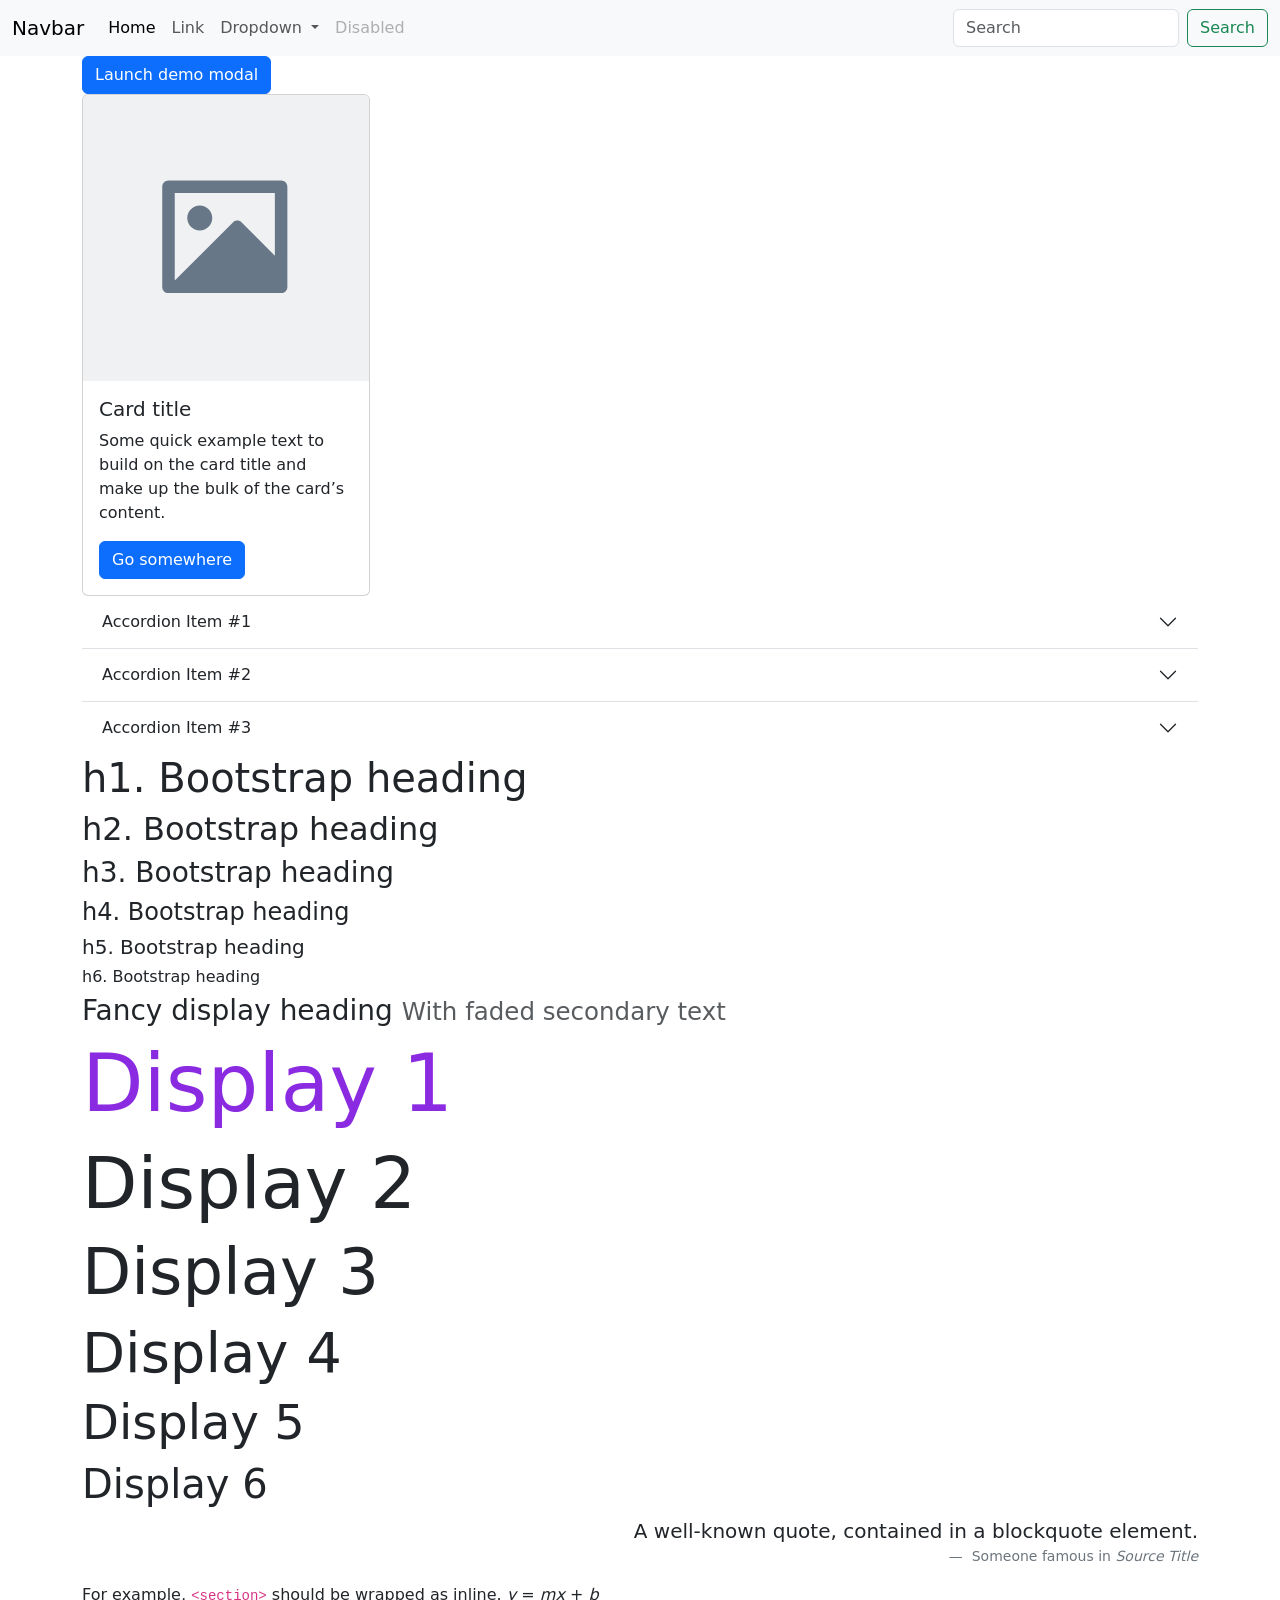
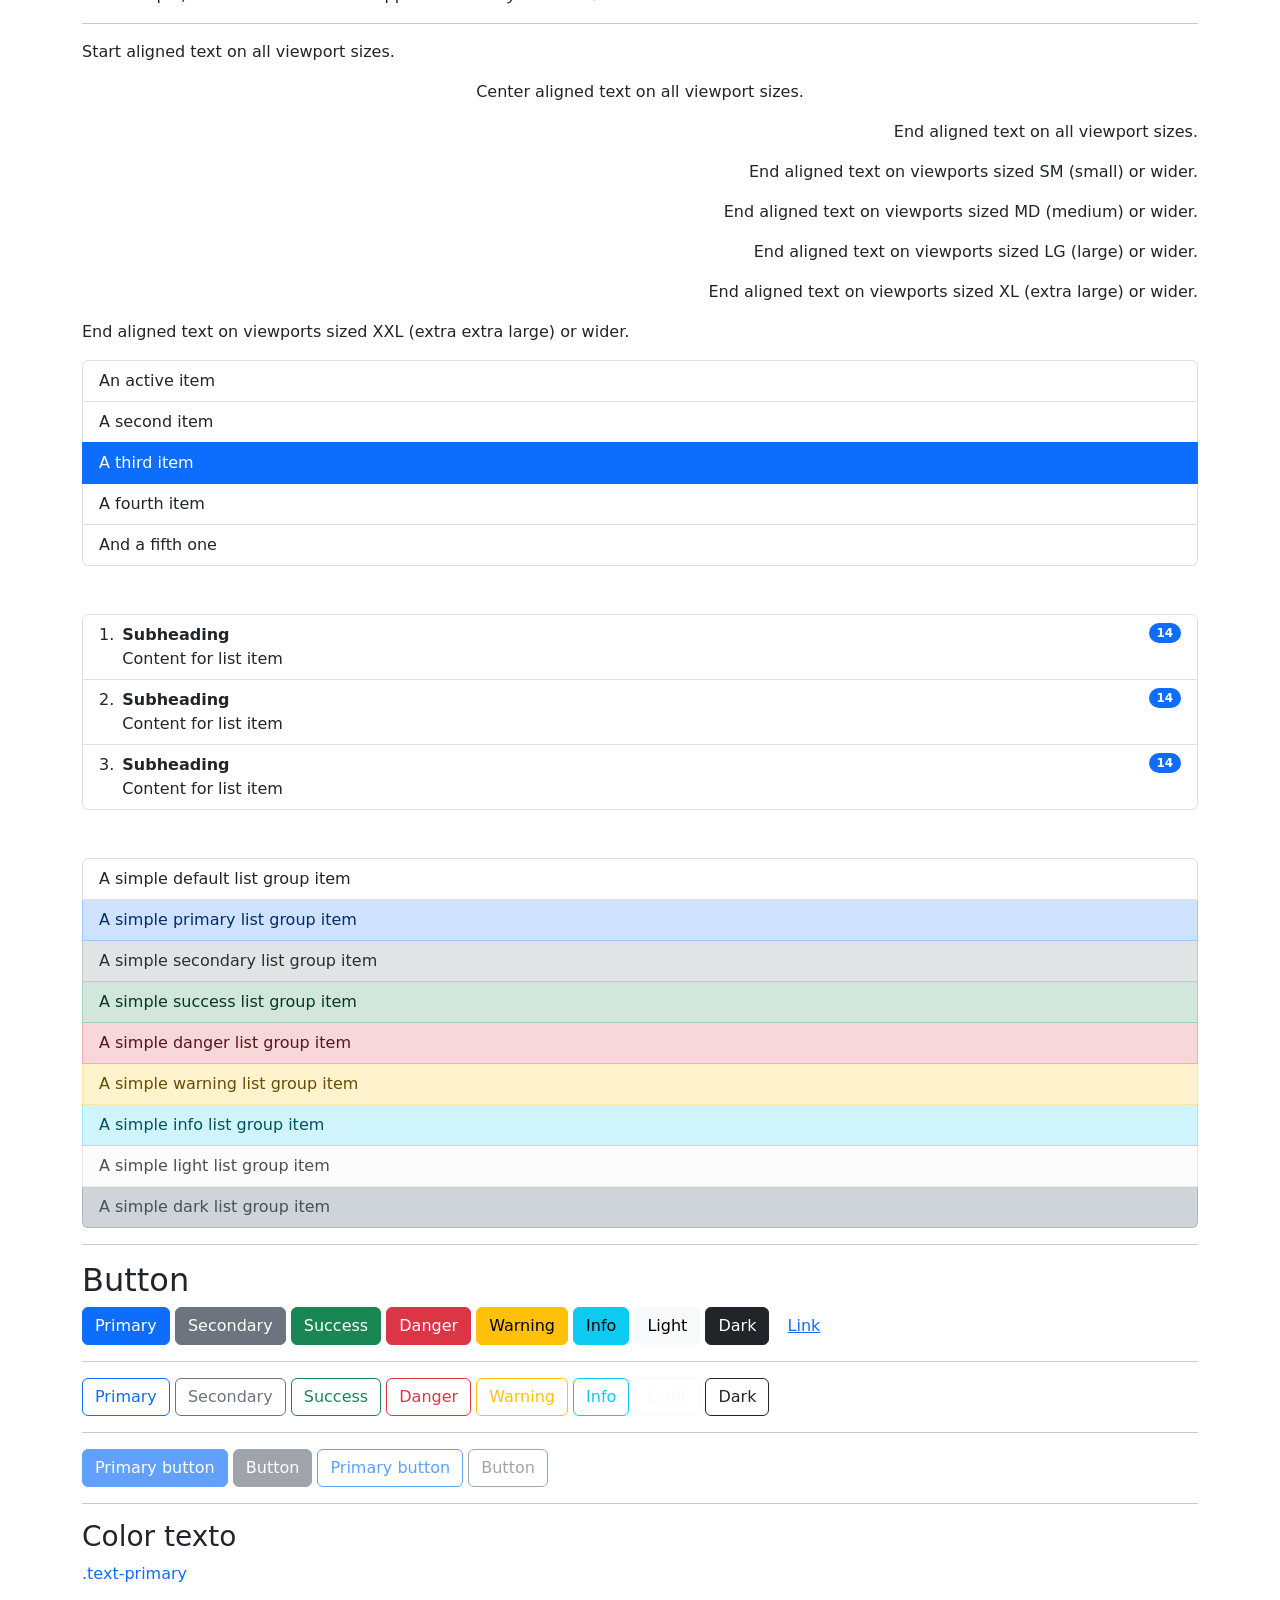
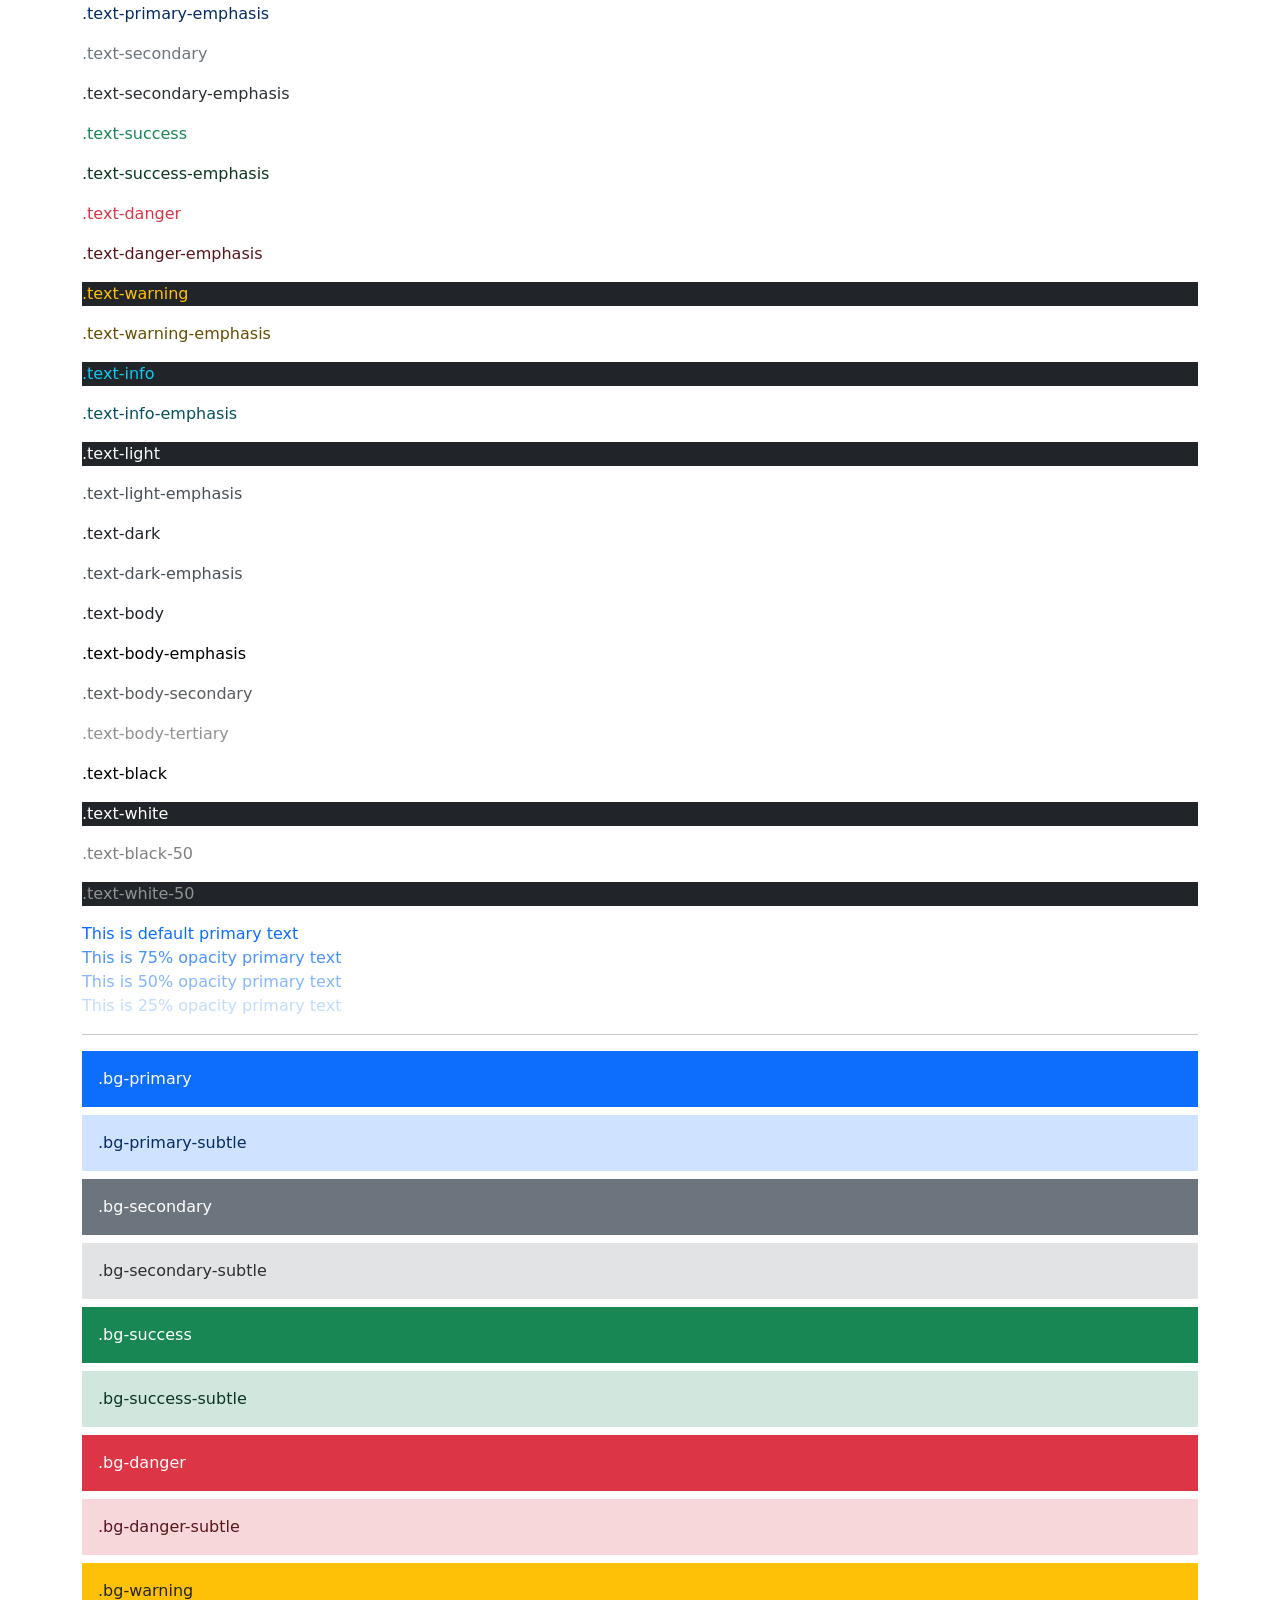
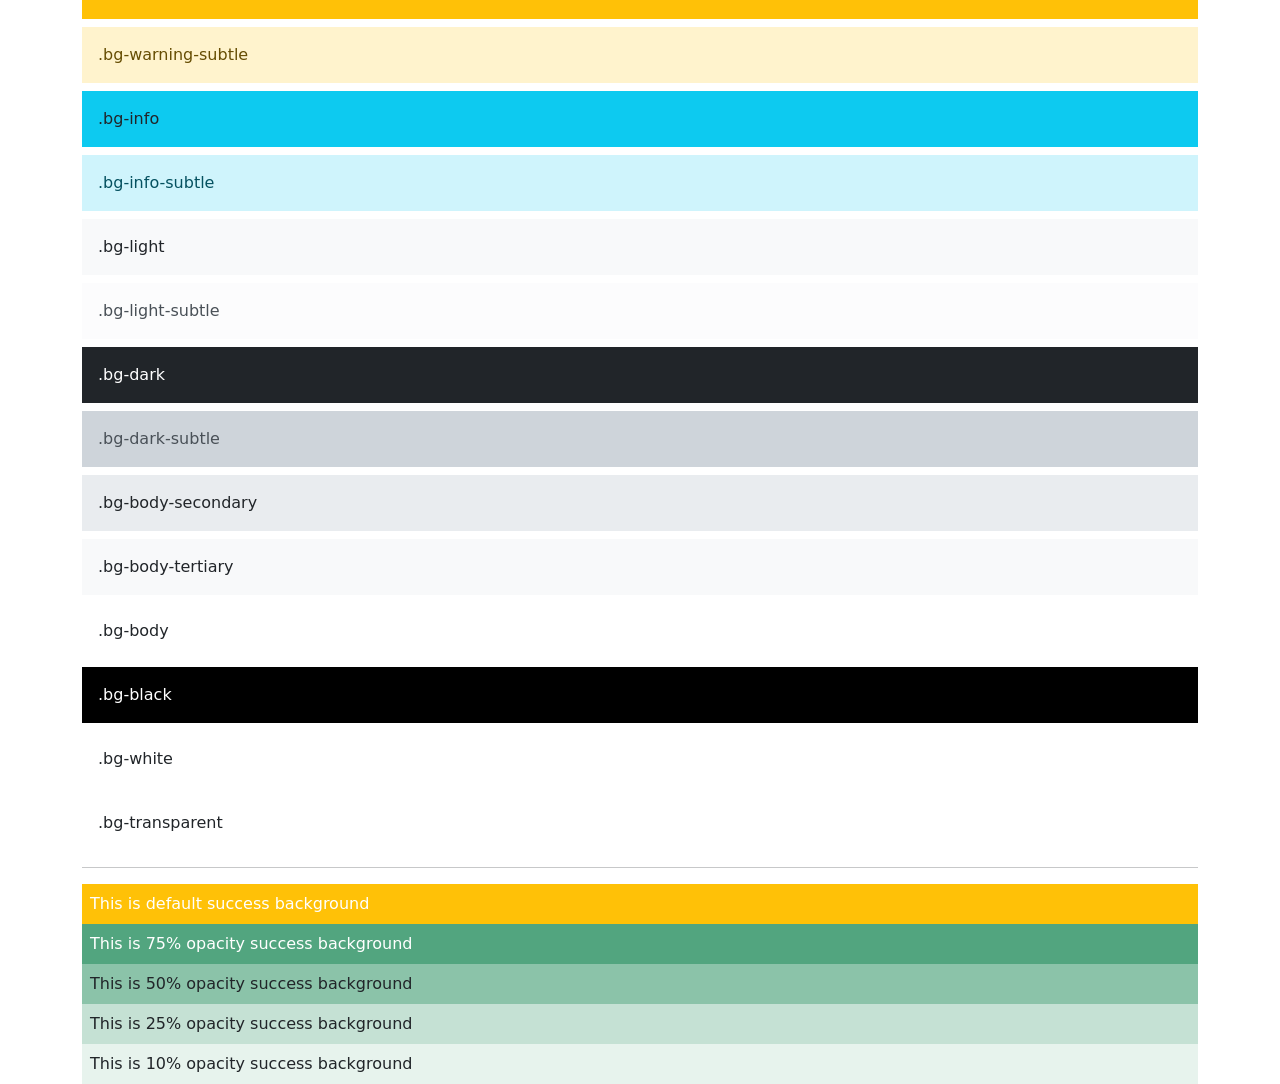
<file: index.html>
<!doctype html>
<html lang="en">

<head>
    <meta charset="utf-8">
    <meta name="viewport" content="width=device-width, initial-scale=1">
    <title>Bootstrap demo</title>
    <link href="https://cdn.jsdelivr.net/npm/bootstrap@5.3.8/dist/css/bootstrap.min.css" rel="stylesheet"
        integrity="sha384-sRIl4kxILFvY47J16cr9ZwB07vP4J8+LH7qKQnuqkuIAvNWLzeN8tE5YBujZqJLB" crossorigin="anonymous">
    <link rel="stylesheet" href="style.css">

</head>

<body>

    <nav class="navbar navbar-expand-lg bg-body-tertiary">
        <div class="container-fluid">
            <a class="navbar-brand" href="#">Navbar</a>
            <button class="navbar-toggler" type="button" data-bs-toggle="collapse"
                data-bs-target="#navbarSupportedContent" aria-controls="navbarSupportedContent" aria-expanded="false"
                aria-label="Toggle navigation">
                <span class="navbar-toggler-icon"></span>
            </button>
            <div class="collapse navbar-collapse" id="navbarSupportedContent">
                <ul class="navbar-nav me-auto mb-2 mb-lg-0">
                    <li class="nav-item">
                        <a class="nav-link active" aria-current="page" href="#">Home</a>
                    </li>
                    <li class="nav-item">
                        <a class="nav-link" href="#">Link</a>
                    </li>
                    <li class="nav-item dropdown">
                        <a class="nav-link dropdown-toggle" href="#" role="button" data-bs-toggle="dropdown"
                            aria-expanded="false">
                            Dropdown
                        </a>
                        <ul class="dropdown-menu">
                            <li><a class="dropdown-item" href="#">Action</a></li>
                            <li><a class="dropdown-item" href="#">Another action</a></li>
                            <li>
                                <hr class="dropdown-divider">
                            </li>
                            <li><a class="dropdown-item" href="#">Something else here</a></li>
                        </ul>
                    </li>
                    <li class="nav-item">
                        <a class="nav-link disabled" aria-disabled="true">Disabled</a>
                    </li>
                </ul>
                <form class="d-flex" role="search">
                    <input class="form-control me-2" type="search" placeholder="Search" aria-label="Search" />
                    <button class="btn btn-outline-success" type="submit">Search</button>
                </form>
            </div>
        </div>
    </nav>

    <main class="container">

        <!-- Button trigger modal -->
        <button type="button" class="btn btn-primary" data-bs-toggle="modal" data-bs-target="#exampleModal">
            Launch demo modal
        </button>

        <!-- Modal -->
        <div class="modal fade" id="exampleModal" tabindex="-1" aria-labelledby="exampleModalLabel" aria-hidden="true">
            <div class="modal-dialog">
                <div class="modal-content">
                    <div class="modal-header">
                        <h1 class="modal-title fs-5" id="exampleModalLabel">Modal title</h1>
                        <button type="button" class="btn-close" data-bs-dismiss="modal" aria-label="Close"></button>
                    </div>
                    <div class="modal-body">
                        ...
                    </div>
                    <div class="modal-footer">
                        <button type="button" class="btn btn-secondary" data-bs-dismiss="modal">Close</button>
                        <button type="button" class="btn btn-primary">Save changes</button>
                    </div>
                </div>
            </div>
        </div>

        <div class="card" style="width: 18rem;">
            <img src="landscape-placeholder.svg" class="card-img-top" alt="...">
            <div class="card-body">
                <h5 class="card-title">Card title</h5>
                <p class="card-text">Some quick example text to build on the card title and make up the bulk of the
                    card’s content.</p>
                <a href="#" class="btn btn-primary">Go somewhere</a>
            </div>
        </div>

        <div class="accordion accordion-flush" id="accordionFlushExample">
            <div class="accordion-item">
                <h2 class="accordion-header">
                    <button class="accordion-button collapsed" type="button" data-bs-toggle="collapse"
                        data-bs-target="#flush-collapseOne" aria-expanded="false" aria-controls="flush-collapseOne">
                        Accordion Item #1
                    </button>
                </h2>
                <div id="flush-collapseOne" class="accordion-collapse collapse" data-bs-parent="#accordionFlushExample">
                    <div class="accordion-body">Placeholder content for this accordion, which is intended to demonstrate
                        the <code>.accordion-flush</code> class. This is the first item’s accordion body.</div>
                </div>
            </div>
            <div class="accordion-item">
                <h2 class="accordion-header">
                    <button class="accordion-button collapsed" type="button" data-bs-toggle="collapse"
                        data-bs-target="#flush-collapseTwo" aria-expanded="false" aria-controls="flush-collapseTwo">
                        Accordion Item #2
                    </button>
                </h2>
                <div id="flush-collapseTwo" class="accordion-collapse collapse" data-bs-parent="#accordionFlushExample">
                    <div class="accordion-body">Placeholder content for this accordion, which is intended to demonstrate
                        the <code>.accordion-flush</code> class. This is the second item’s accordion body. Let’s imagine
                        this being filled with some actual content.</div>
                </div>
            </div>
            <div class="accordion-item">
                <h2 class="accordion-header">
                    <button class="accordion-button collapsed" type="button" data-bs-toggle="collapse"
                        data-bs-target="#flush-collapseThree" aria-expanded="false" aria-controls="flush-collapseThree">
                        Accordion Item #3
                    </button>
                </h2>
                <div id="flush-collapseThree" class="accordion-collapse collapse"
                    data-bs-parent="#accordionFlushExample">
                    <div class="accordion-body">Placeholder content for this accordion, which is intended to demonstrate
                        the <code>.accordion-flush</code> class. This is the third item’s accordion body. Nothing more
                        exciting happening here in terms of content, but just filling up the space to make it look, at
                        least at first glance, a bit more representative of how this would look in a real-world
                        application.</div>
                </div>
            </div>
        </div>

        <h1>h1. Bootstrap heading</h1>
        <h2>h2. Bootstrap heading</h2>
        <h3>h3. Bootstrap heading</h3>
        <h4>h4. Bootstrap heading</h4>
        <h5>h5. Bootstrap heading</h5>
        <h6>h6. Bootstrap heading</h6>

        <h3>
            Fancy display heading
            <small class="text-body-secondary">With faded secondary text</small>
        </h3>

        <h1 class="display-1">Display 1</h1>
        <h1 class="display-2">Display 2</h1>
        <h1 class="display-3">Display 3</h1>
        <h1 class="display-4">Display 4</h1>
        <h1 class="display-5">Display 5</h1>
        <h1 class="display-6">Display 6</h1>

        <figure class="text-end">
            <blockquote class="blockquote">
                <p>A well-known quote, contained in a blockquote element.</p>
            </blockquote>
            <figcaption class="blockquote-footer">
                Someone famous in <cite title="Source Title">Source Title</cite>
            </figcaption>
        </figure>

        For example, <code>&lt;section&gt;</code> should be wrapped as inline.
        <var>y</var> = <var>m</var><var>x</var> + <var>b</var>


        <hr>
        <p class="text-start">Start aligned text on all viewport sizes.</p>
        <p class="text-center">Center aligned text on all viewport sizes.</p>
        <p class="text-end">End aligned text on all viewport sizes.</p>

        <p class="text-sm-end">End aligned text on viewports sized SM (small) or wider.</p>
        <p class="text-md-end">End aligned text on viewports sized MD (medium) or wider.</p>
        <p class="text-lg-end">End aligned text on viewports sized LG (large) or wider.</p>
        <p class="text-xl-end">End aligned text on viewports sized XL (extra large) or wider.</p>
        <p class="text-xxl-end">End aligned text on viewports sized XXL (extra extra large) or wider.</p>


        <ul class="list-group">
            <li class="list-group-item " aria-current="true">An active item</li>
            <li class="list-group-item">A second item</li>
            <li class="list-group-item active">A third item</li>
            <li class="list-group-item">A fourth item</li>
            <li class="list-group-item">And a fifth one</li>
        </ul>

        <ol class="list-group list-group-numbered my-5">
            <li class="list-group-item d-flex justify-content-between align-items-start">
                <div class="ms-2 me-auto">
                    <div class="fw-bold">Subheading</div>
                    Content for list item
                </div>
                <span class="badge text-bg-primary rounded-pill">14</span>
            </li>
            <li class="list-group-item d-flex justify-content-between align-items-start">
                <div class="ms-2 me-auto">
                    <div class="fw-bold">Subheading</div>
                    Content for list item
                </div>
                <span class="badge text-bg-primary rounded-pill">14</span>
            </li>
            <li class="list-group-item d-flex justify-content-between align-items-start">
                <div class="ms-2 me-auto">
                    <div class="fw-bold">Subheading</div>
                    Content for list item
                </div>
                <span class="badge text-bg-primary rounded-pill">14</span>
            </li>
        </ol>

        <ul class="list-group">
            <li class="list-group-item">A simple default list group item</li>

            <li class="list-group-item list-group-item-primary">A simple primary list group item</li>
            <li class="list-group-item list-group-item-secondary">A simple secondary list group item</li>
            <li class="list-group-item list-group-item-success">A simple success list group item</li>
            <li class="list-group-item list-group-item-danger">A simple danger list group item</li>
            <li class="list-group-item list-group-item-warning">A simple warning list group item</li>
            <li class="list-group-item list-group-item-info">A simple info list group item</li>
            <li class="list-group-item list-group-item-light">A simple light list group item</li>
            <li class="list-group-item list-group-item-dark">A simple dark list group item</li>
        </ul>

        <hr>

        <h2>Button</h2>

        <button type="button" class="btn btn-primary">Primary</button>
        <button type="button" class="btn btn-secondary">Secondary</button>
        <button type="button" class="btn btn-success">Success</button>
        <button type="button" class="btn btn-danger">Danger</button>
        <button type="button" class="btn btn-warning">Warning</button>
        <button type="button" class="btn btn-info">Info</button>
        <button type="button" class="btn btn-light">Light</button>
        <button type="button" class="btn btn-dark">Dark</button>
        <button type="button" class="btn btn-link">Link</button>

        <hr>
        <button type="button" class="btn btn-outline-primary">Primary</button>
        <button type="button" class="btn btn-outline-secondary">Secondary</button>
        <button type="button" class="btn btn-outline-success">Success</button>
        <button type="button" class="btn btn-outline-danger">Danger</button>
        <button type="button" class="btn btn-outline-warning">Warning</button>
        <button type="button" class="btn btn-outline-info">Info</button>
        <button type="button" class="btn btn-outline-light">Light</button>
        <button type="button" class="btn btn-outline-dark">Dark</button>
        <hr>
        <button type="button" class="btn btn-primary" disabled>Primary button</button>
        <button type="button" class="btn btn-secondary" disabled>Button</button>
        <button type="button" class="btn btn-outline-primary" disabled>Primary button</button>
        <button type="button" class="btn btn-outline-secondary" disabled>Button</button>

        <hr>
        <h3>Color texto</h3>
        <p class="text-primary">.text-primary</p>
        <p class="text-primary-emphasis">.text-primary-emphasis</p>
        <p class="text-secondary">.text-secondary</p>
        <p class="text-secondary-emphasis">.text-secondary-emphasis</p>
        <p class="text-success">.text-success</p>
        <p class="text-success-emphasis">.text-success-emphasis</p>
        <p class="text-danger">.text-danger</p>
        <p class="text-danger-emphasis">.text-danger-emphasis</p>
        <p class="text-warning bg-dark">.text-warning</p>
        <p class="text-warning-emphasis">.text-warning-emphasis</p>
        <p class="text-info bg-dark">.text-info</p>
        <p class="text-info-emphasis">.text-info-emphasis</p>
        <p class="text-light bg-dark">.text-light</p>
        <p class="text-light-emphasis">.text-light-emphasis</p>
        <p class="text-dark bg-white">.text-dark</p>
        <p class="text-dark-emphasis">.text-dark-emphasis</p>

        <p class="text-body">.text-body</p>
        <p class="text-body-emphasis">.text-body-emphasis</p>
        <p class="text-body-secondary">.text-body-secondary</p>
        <p class="text-body-tertiary">.text-body-tertiary</p>

        <p class="text-black bg-white">.text-black</p>
        <p class="text-white bg-dark">.text-white</p>
        <p class="text-black-50 bg-white">.text-black-50</p>
        <p class="text-white-50 bg-dark">.text-white-50</p>

        <div class="text-primary">This is default primary text</div>
        <div class="text-primary text-opacity-75">This is 75% opacity primary text</div>
        <div class="text-primary text-opacity-50">This is 50% opacity primary text</div>
        <div class="text-primary text-opacity-25">This is 25% opacity primary text</div>

        <hr>

        <div class="p-3 mb-2 bg-primary text-white">.bg-primary</div>
        <div class="p-3 mb-2 bg-primary-subtle text-primary-emphasis">.bg-primary-subtle</div>
        <div class="p-3 mb-2 bg-secondary text-white">.bg-secondary</div>
        <div class="p-3 mb-2 bg-secondary-subtle text-secondary-emphasis">.bg-secondary-subtle</div>
        <div class="p-3 mb-2 bg-success text-white">.bg-success</div>
        <div class="p-3 mb-2 bg-success-subtle text-success-emphasis">.bg-success-subtle</div>
        <div class="p-3 mb-2 bg-danger text-white">.bg-danger</div>
        <div class="p-3 mb-2 bg-danger-subtle text-danger-emphasis">.bg-danger-subtle</div>
        <div class="p-3 mb-2 bg-warning text-dark">.bg-warning</div>
        <div class="p-3 mb-2 bg-warning-subtle text-warning-emphasis">.bg-warning-subtle</div>
        <div class="p-3 mb-2 bg-info text-dark">.bg-info</div>
        <div class="p-3 mb-2 bg-info-subtle text-info-emphasis">.bg-info-subtle</div>
        <div class="p-3 mb-2 bg-light text-dark">.bg-light</div>
        <div class="p-3 mb-2 bg-light-subtle text-light-emphasis">.bg-light-subtle</div>
        <div class="p-3 mb-2 bg-dark text-white">.bg-dark</div>
        <div class="p-3 mb-2 bg-dark-subtle text-dark-emphasis">.bg-dark-subtle</div>
        <div class="p-3 mb-2 bg-body-secondary">.bg-body-secondary</div>
        <div class="p-3 mb-2 bg-body-tertiary">.bg-body-tertiary</div>
        <div class="p-3 mb-2 bg-body text-body">.bg-body</div>
        <div class="p-3 mb-2 bg-black text-white">.bg-black</div>
        <div class="p-3 mb-2 bg-white text-dark">.bg-white</div>
        <div class="p-3 mb-2 bg-transparent text-body">.bg-transparent</div>

        <hr>

        <div class="bg-warning p-2 text-white">This is default success background</div>
        <div class="bg-success p-2 text-white bg-opacity-75">This is 75% opacity success background</div>
        <div class="bg-success p-2 text-dark bg-opacity-50">This is 50% opacity success background</div>
        <div class="bg-success p-2 text-dark bg-opacity-25">This is 25% opacity success background</div>
        <div class="bg-success p-2 text-dark bg-opacity-10">This is 10% opacity success background</div>
    </main>


    <script src="https://cdn.jsdelivr.net/npm/bootstrap@5.3.8/dist/js/bootstrap.bundle.min.js"
        integrity="sha384-FKyoEForCGlyvwx9Hj09JcYn3nv7wiPVlz7YYwJrWVcXK/BmnVDxM+D2scQbITxI"
        crossorigin="anonymous"></script>
</body>

</html>
</file>
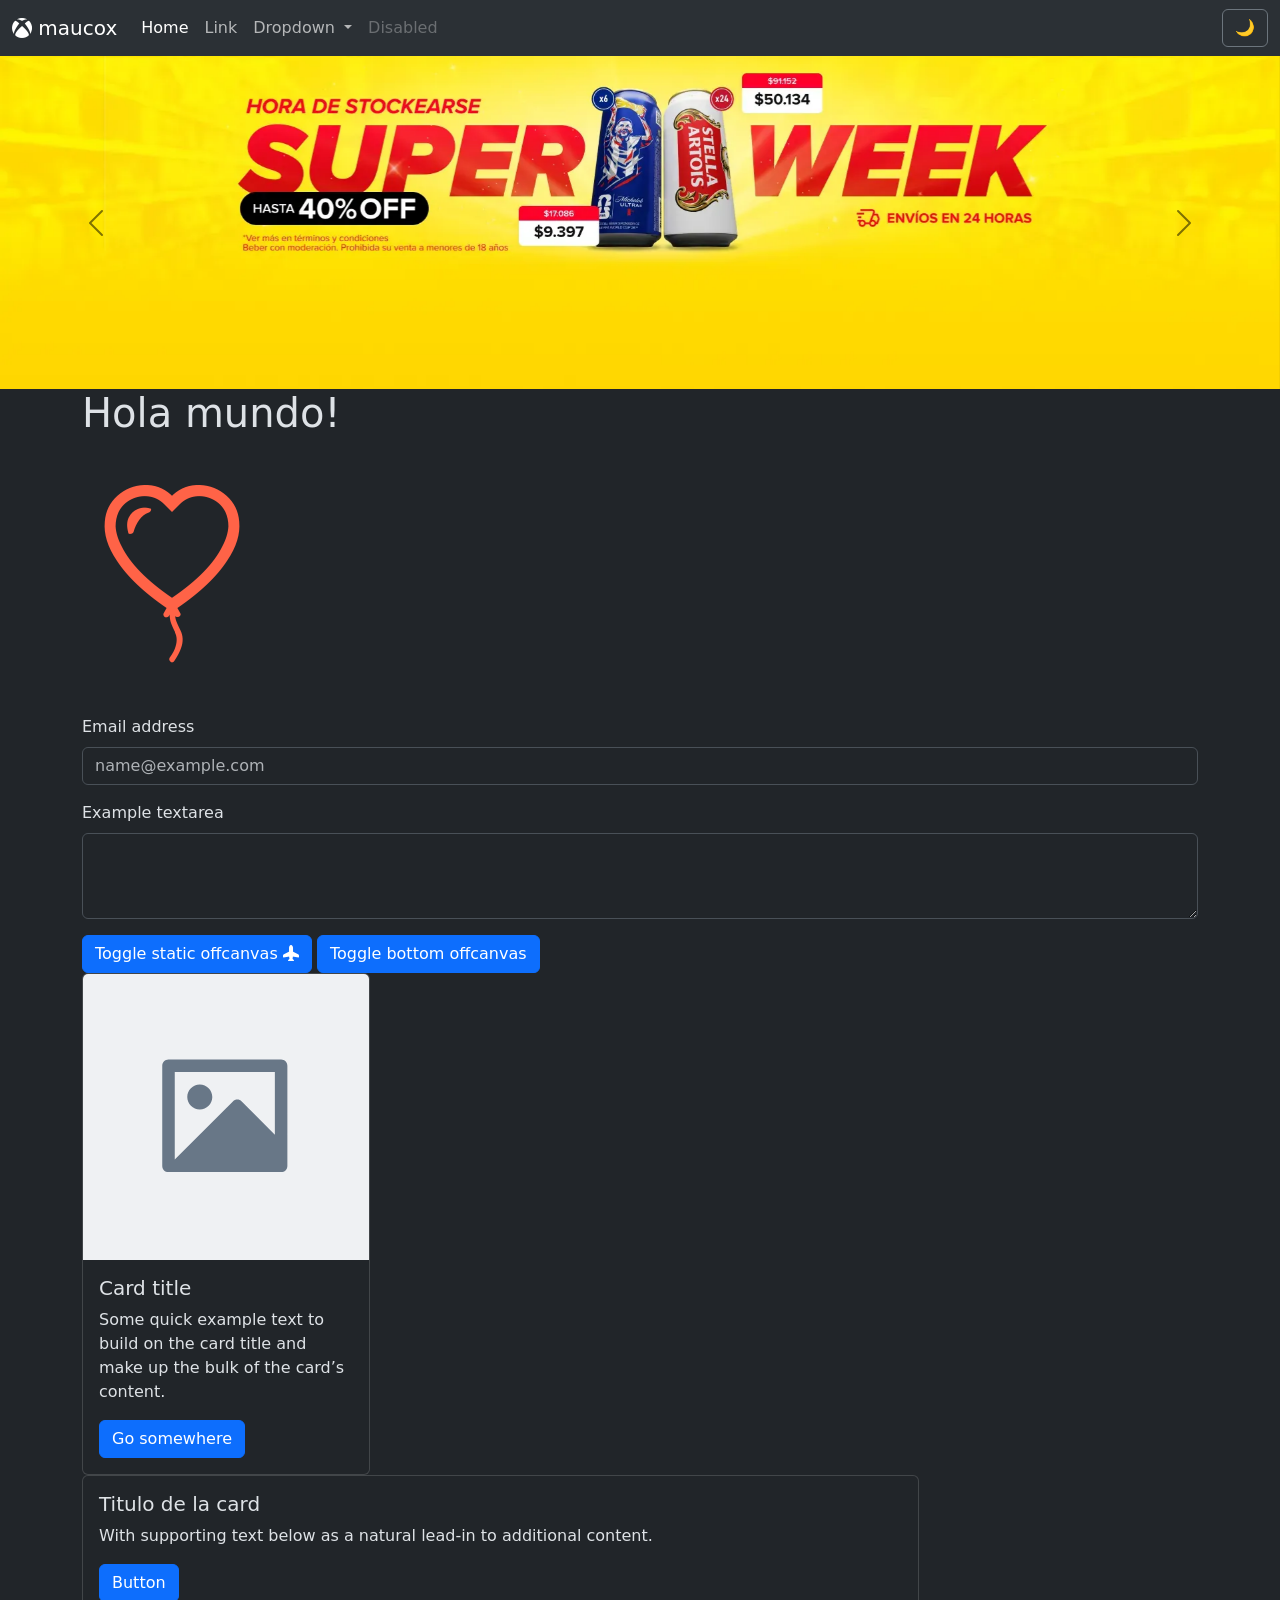
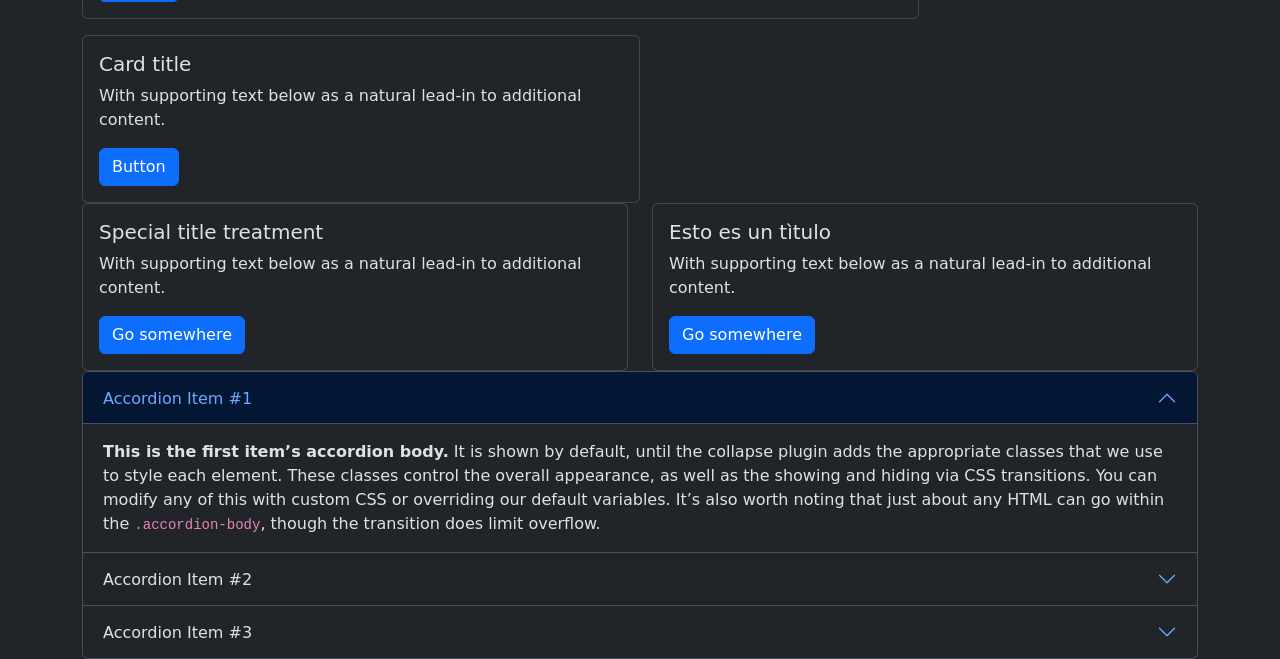
<file: frameworks_III.html>
<!doctype html>
<!-- <html lang="en" data-bs-theme="light"> -->
<html lang="en" data-bs-theme="dark">

<head>
    <meta charset="utf-8">
    <meta name="viewport" content="width=device-width, initial-scale=1">
    <title>Bootstrap demo</title>
    <link href="https://cdn.jsdelivr.net/npm/bootstrap@5.3.8/dist/css/bootstrap.min.css" rel="stylesheet"
        integrity="sha384-sRIl4kxILFvY47J16cr9ZwB07vP4J8+LH7qKQnuqkuIAvNWLzeN8tE5YBujZqJLB" crossorigin="anonymous">
    <link rel="stylesheet" href="https://cdn.jsdelivr.net/npm/bootstrap-icons@1.13.1/font/bootstrap-icons.min.css">

    <link rel="stylesheet" href="style.css">
</head>

<body>





    <nav class="navbar navbar-expand-lg bg-body-tertiary">
        <div class="container-fluid">
            <a class="navbar-brand" href="#">
                <i class="bi bi-xbox"></i>
                maucox
            </a>
            <button class="navbar-toggler" type="button" data-bs-toggle="collapse"
                data-bs-target="#navbarSupportedContent" aria-controls="navbarSupportedContent" aria-expanded="false"
                aria-label="Toggle navigation">
                <span class="navbar-toggler-icon"></span>
            </button>
            <div class="collapse navbar-collapse" id="navbarSupportedContent">
                <ul class="navbar-nav me-auto mb-2 mb-lg-0">
                    <li class="nav-item">
                        <a class="nav-link active" aria-current="page" href="#">Home</a>
                    </li>
                    <li class="nav-item">
                        <a class="nav-link" href="#">Link</a>
                    </li>
                    <li class="nav-item dropdown">
                        <a class="nav-link dropdown-toggle" href="#" role="button" data-bs-toggle="dropdown"
                            aria-expanded="false">
                            Dropdown
                        </a>
                        <ul class="dropdown-menu">
                            <li><a class="dropdown-item" href="#">Action</a></li>
                            <li><a class="dropdown-item" href="#">Another action</a></li>
                            <li>
                                <hr class="dropdown-divider">
                            </li>
                            <li><a class="dropdown-item" href="#">Something else here</a></li>
                        </ul>
                    </li>
                    <li class="nav-item">
                        <a class="nav-link disabled" aria-disabled="true">Disabled</a>
                    </li>
                </ul>
                <button id="themeToggle" class="btn btn-outline-secondary ms-2" type="button" aria-label="Toggle theme">
                    🌙
                </button>
            </div>
        </div>
    </nav>

    <div id="carouselExample" class="carousel slide">
        <div class="carousel-inner">
            <div class="carousel-item active">
                <img src="slide-img/D_NQ_800056-MLA112502142376_062026-OO.webp" class="d-block w-100" alt="...">
            </div>
            <div class="carousel-item">
                <img src="slide-img/D_NQ_845751-MLA112499449630_062026-OO.webp" class="d-block w-100" alt="...">
            </div>
            <div class="carousel-item">
                <img src="slide-img/D_NQ_879874-MLA113758909937_062026-OO.webp" class="d-block w-100" alt="...">
            </div>
        </div>
        <button class="carousel-control-prev" type="button" data-bs-target="#carouselExample" data-bs-slide="prev">
            <span class="carousel-control-prev-icon" aria-hidden="true"></span>
            <span class="visually-hidden">Previous</span>
        </button>
        <button class="carousel-control-next" type="button" data-bs-target="#carouselExample" data-bs-slide="next">
            <span class="carousel-control-next-icon" aria-hidden="true"></span>
            <span class="visually-hidden">Next</span>
        </button>
    </div>


    <main class="container">
        <h1>Hola mundo!</h1>

        <i class="bi bi-balloon-heart"></i>

        <div class="mi-formulario">
            <div class="mb-3">
                <label for="exampleFormControlInput1" class="form-label">Email address</label>
                <input type="email" class="form-control" id="exampleFormControlInput1" placeholder="name@example.com">
            </div>
            <div class="mb-3">
                <label for="exampleFormControlTextarea1" class="form-label">Example textarea</label>
                <textarea class="form-control" id="exampleFormControlTextarea1" rows="3"></textarea>
            </div>
        </div>

        <button class="btn btn-primary" type="button" data-bs-toggle="offcanvas" data-bs-target="#staticBackdrop"
            aria-controls="staticBackdrop">
            Toggle static offcanvas 
            <i class="bi bi-airplane-fill"></i>
        </button>

        <div class="offcanvas offcanvas-start" data-bs-backdrop="static" tabindex="-1" id="staticBackdrop"
            aria-labelledby="staticBackdropLabel">
            <div class="offcanvas-header">
                <h5 class="offcanvas-title" id="staticBackdropLabel">Offcanvas</h5>
                <button type="button" class="btn-close" data-bs-dismiss="offcanvas" aria-label="Close"></button>
            </div>
            <div class="offcanvas-body">
                <div class="mb-3 row">
                    <label for="staticEmail" class="col-sm-2 col-form-label">Email</label>
                    <div class="col-sm-10">
                        <input type="text" readonly class="form-control-plaintext" id="staticEmail"
                            value="email@example.com">
                    </div>
                </div>
                <div class="mb-3 row">
                    <label for="inputPassword" class="col-sm-2 col-form-label">Password</label>
                    <div class="col-sm-10">
                        <input type="password" class="form-control" id="inputPassword">
                    </div>
                </div>
                <div>
                    I will not close if you click outside of me.
                </div>
            </div>
        </div>

        <button class="btn btn-primary" type="button" data-bs-toggle="offcanvas" data-bs-target="#offcanvasBottom"
            aria-controls="offcanvasBottom">Toggle bottom offcanvas</button>

        <div class="offcanvas offcanvas-bottom" tabindex="-1" id="offcanvasBottom"
            aria-labelledby="offcanvasBottomLabel">
            <div class="offcanvas-header">
                <h5 class="offcanvas-title" id="offcanvasBottomLabel">Offcanvas bottom</h5>
                <button type="button" class="btn-close" data-bs-dismiss="offcanvas" aria-label="Close"></button>
            </div>
            <div class="offcanvas-body small">
                <ol class="list-group list-group-numbered">
                    <li class="list-group-item d-flex justify-content-between align-items-start">
                        <div class="ms-2 me-auto">
                            <div class="fw-bold">Subheading</div>
                            Content for list item
                        </div>
                        <span class="badge text-bg-primary rounded-pill">14</span>
                    </li>
                    <li class="list-group-item d-flex justify-content-between align-items-start">
                        <div class="ms-2 me-auto">
                            <div class="fw-bold">Subheading</div>
                            Content for list item
                        </div>
                        <span class="badge text-bg-primary rounded-pill">14</span>
                    </li>
                    <li class="list-group-item d-flex justify-content-between align-items-start">
                        <div class="ms-2 me-auto">
                            <div class="fw-bold">Subheading</div>
                            Content for list item
                        </div>
                        <span class="badge text-bg-primary rounded-pill">14</span>
                    </li>
                </ol>
            </div>
        </div>

        <div class="card" style="width: 18rem;">
            <img src="landscape-placeholder.svg" class="card-img-top" alt="...">
            <div class="card-body">
                <h5 class="card-title">Card title</h5>
                <p class="card-text">Some quick example text to build on the card title and make up the bulk of the
                    card’s
                    content.</p>
                <a href="#" class="btn btn-primary">Go somewhere</a>
            </div>
        </div>

        <div class="card w-75 mb-3">
            <div class="card-body">
                <h5 class="card-title">Titulo de la card</h5>
                <p class="card-text">With supporting text below as a natural lead-in to additional content.</p>
                <a href="#" class="btn btn-primary">Button</a>
            </div>
        </div>

        <div class="card w-50">
            <div class="card-body">
                <h5 class="card-title">Card title</h5>
                <p class="card-text">With supporting text below as a natural lead-in to additional content.</p>
                <a href="#" class="btn btn-primary">Button</a>
            </div>
        </div>

        <div class="row">
            <div class="col-sm-6 mb-3 mb-sm-0">
                <div class="card">
                    <div class="card-body">
                        <h5 class="card-title">Special title treatment</h5>
                        <p class="card-text">With supporting text below as a natural lead-in to additional content.</p>
                        <a href="#" class="btn btn-primary">Go somewhere</a>
                    </div>
                </div>
            </div>
            <div class="col-sm-6">
                <div class="card">
                    <div class="card-body">
                        <h5 class="card-title">Esto es un tìtulo</h5>
                        <p class="card-text">With supporting text below as a natural lead-in to additional content.</p>
                        <a href="#" class="btn btn-primary">Go somewhere</a>
                    </div>
                </div>
            </div>
        </div>

        <div class="accordion" id="accordionExample">
            <div class="accordion-item">
                <h2 class="accordion-header">
                    <button class="accordion-button" type="button" data-bs-toggle="collapse"
                        data-bs-target="#collapseOne" aria-expanded="true" aria-controls="collapseOne">
                        Accordion Item #1
                    </button>
                </h2>
                <div id="collapseOne" class="accordion-collapse collapse show" data-bs-parent="#accordionExample">
                    <div class="accordion-body">
                        <strong>This is the first item’s accordion body.</strong> It is shown by default, until the
                        collapse plugin adds the appropriate classes that we use to style each element. These classes
                        control the overall appearance, as well as the showing and hiding via CSS transitions. You can
                        modify any of this with custom CSS or overriding our default variables. It’s also worth noting
                        that just about any HTML can go within the <code>.accordion-body</code>, though the transition
                        does limit overflow.
                    </div>
                </div>
            </div>
            <div class="accordion-item">
                <h2 class="accordion-header">
                    <button class="accordion-button collapsed" type="button" data-bs-toggle="collapse"
                        data-bs-target="#collapseTwo" aria-expanded="false" aria-controls="collapseTwo">
                        Accordion Item #2
                    </button>
                </h2>
                <div id="collapseTwo" class="accordion-collapse collapse" data-bs-parent="#accordionExample">
                    <div class="accordion-body">
                        <strong>This is the second item’s accordion body.</strong> It is hidden by default, until the
                        collapse plugin adds the appropriate classes that we use to style each element. These classes
                        control the overall appearance, as well as the showing and hiding via CSS transitions. You can
                        modify any of this with custom CSS or overriding our default variables. It’s also worth noting
                        that just about any HTML can go within the <code>.accordion-body</code>, though the transition
                        does limit overflow.
                    </div>
                </div>
            </div>
            <div class="accordion-item">
                <h2 class="accordion-header">
                    <button class="accordion-button collapsed" type="button" data-bs-toggle="collapse"
                        data-bs-target="#collapseThree" aria-expanded="false" aria-controls="collapseThree">
                        Accordion Item #3
                    </button>
                </h2>
                <div id="collapseThree" class="accordion-collapse collapse" data-bs-parent="#accordionExample">
                    <div class="accordion-body">
                        <strong>This is the third item’s accordion body.</strong> It is hidden by default, until the
                        collapse plugin adds the appropriate classes that we use to style each element. These classes
                        control the overall appearance, as well as the showing and hiding via CSS transitions. You can
                        modify any of this with custom CSS or overriding our default variables. It’s also worth noting
                        that just about any HTML can go within the <code>.accordion-body</code>, though the transition
                        does limit overflow.
                    </div>
                </div>
            </div>
        </div>

    </main>


    <script src="https://cdn.jsdelivr.net/npm/bootstrap@5.3.8/dist/js/bootstrap.bundle.min.js"
        integrity="sha384-FKyoEForCGlyvwx9Hj09JcYn3nv7wiPVlz7YYwJrWVcXK/BmnVDxM+D2scQbITxI"
        crossorigin="anonymous"></script>
    <script>
        const themeToggle = document.getElementById('themeToggle');
        themeToggle.addEventListener('click', () => {
            const html = document.documentElement;
            const isDark = html.getAttribute('data-bs-theme') === 'dark';
            html.setAttribute('data-bs-theme', isDark ? 'light' : 'dark');
            themeToggle.textContent = isDark ? '☀️' : '🌙';
        });
    </script>
</body>

</html>
</file>
<file: style.css>
.display-1 {
    color: blueviolet;
    /* text-transform: uppercase; */
    /* text-transform: lowercase; */
    text-transform: capitalize;
}


.bi-balloon-heart {
    font-size: 180px;
    color: tomato;
}
</file>
